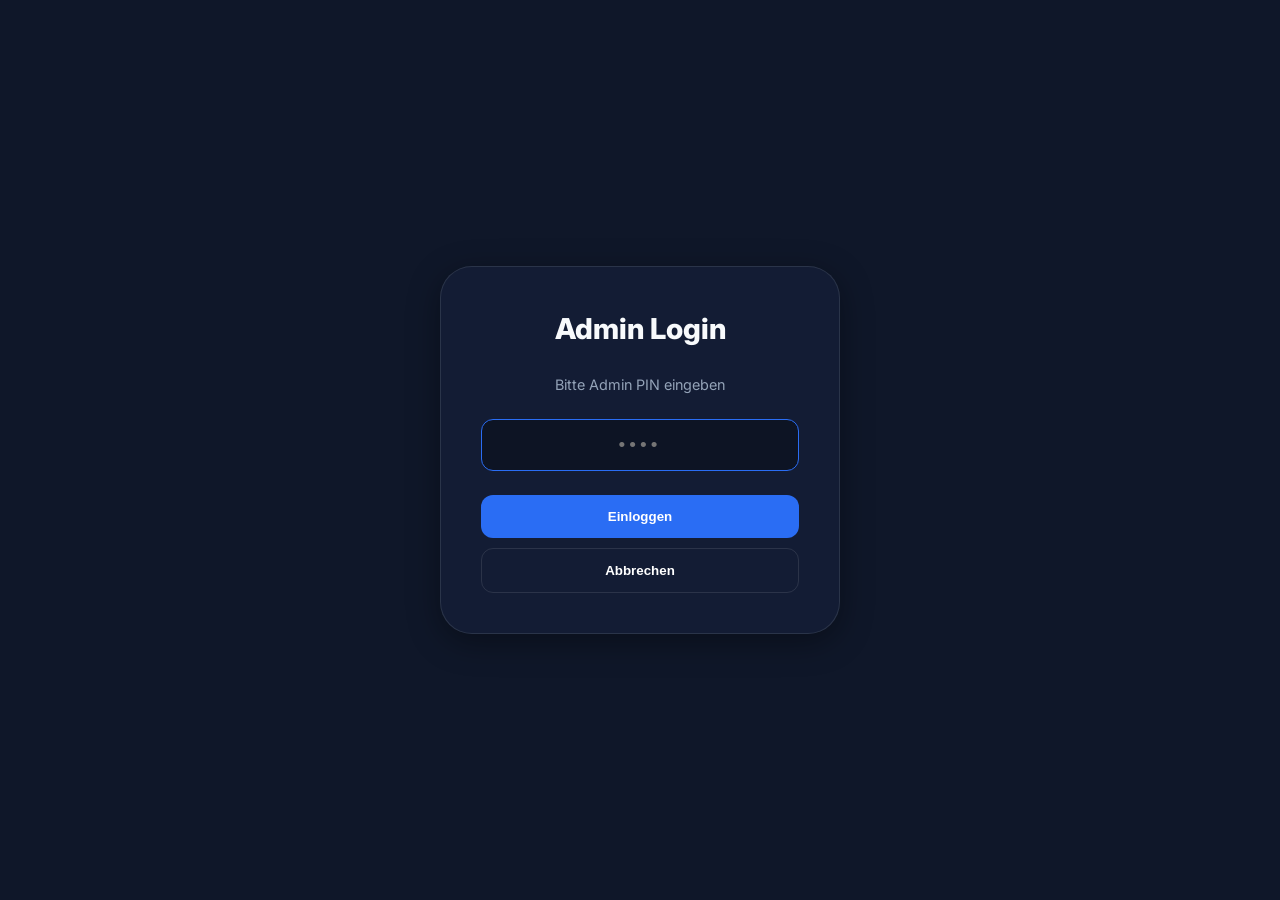
<file: admin/index.html>
<!DOCTYPE html>
<html lang="de">

<head>
    <meta charset="UTF-8">
    <meta name="viewport" content="width=device-width, initial-scale=1.0">
    <title>Admin Dashboard - Nachmittagsbetreuung</title>
    <link rel="preconnect" href="https://fonts.googleapis.com">
    <link rel="preconnect" href="https://fonts.gstatic.com" crossorigin>
    <link href="https://fonts.googleapis.com/css2?family=Inter:wght@400;500;600;700;800&display=swap" rel="stylesheet">
    <link rel="stylesheet" href="admin.css?v=2">
    <link rel="stylesheet" href="logbook.css?v=1">
    <link rel="stylesheet" href="appointments.css?v=1">
</head>

<body>
    <!-- Login Overlay -->
    <div id="login-overlay" style="display: none;">
        <div class="login-card">
            <h2>Admin Login</h2>
            <p style="color: var(--text-muted); margin-bottom: 1.5rem; font-size: 0.9rem;">Bitte Admin PIN eingeben</p>
            <input type="password" id="admin-pin-input" maxlength="4" placeholder="••••" autofocus
                onkeydown="if(event.key==='Enter') verifyAdminPin()">
            <button onclick="verifyAdminPin()">Einloggen</button>
            <button onclick="window.location.href='../index.html'"
                style="margin-top: 10px; background: transparent; border: 1px solid var(--glass-border);">Abbrechen</button>
        </div>
    </div>

    <div id="admin-app">
        <header>
            <div class="admin-title-area">
                <h1>Admin Dashboard</h1>
                <p class="subtitle">Effiziente Verwaltung der Stempelkarten</p>
            </div>
            <button class="back-btn" onclick="window.location.href='../index.html'">
                <svg width="20" height="20" viewBox="0 0 24 24" fill="none" stroke="currentColor" stroke-width="2.5"
                    stroke-linecap="round" stroke-linejoin="round">
                    <path d="M19 12H5M12 19l-7-7 7-7" />
                </svg>
                Zur Schüler-App
            </button>
        </header>

        <!-- Top Navigation Row -->
        <div class="top-nav-row">
            <!-- Birthdays (Moved from Sidebar) -->
            <div class="nav-card birthdays">
                <div class="nav-icon">🎂</div>
                <div class="nav-info">
                    <h3>Geburtstage</h3>
                    <div id="birthday-dashboard" class="subtitle" style="font-size: 0.7rem; line-height: 1.2;">
                        Lade...
                    </div>
                </div>
            </div>
            <!-- AI Content Lab -->
            <div class="nav-card lab" onclick="window.location.href='../kreativ.html'">
                <div class="nav-icon">✨</div>
                <div class="nav-info">
                    <h3>AI Content Lab</h3>
                    <p>Ideen generieren</p>
                </div>
            </div>

            <!-- Content Kalender -->
            <div class="nav-card planer" onclick="window.location.href='../planer.html'">
                <div class="nav-icon">📅</div>
                <div class="nav-info">
                    <h3>Content-Kalender</h3>
                    <p>Projekte planen</p>
                </div>
            </div>

            <!-- Logbuch Link -->
            <div class="nav-card logbook" id="nav-logbook-btn">
                <div class="nav-icon">📖</div>
                <div class="nav-info">
                    <h3>Pädagog. Logbuch</h3>
                    <p>Berichte & Dokumentation</p>
                </div>
            </div>

            <!-- Termine Link -->
            <div class="nav-card appointments" id="nav-appointments-btn"
                style="border-left: 4px solid var(--primary-light); margin-right: 0;">
                <div class="nav-icon">🕒</div>
                <div class="nav-info">
                    <h3>Termin-Planer</h3>
                    <p>Ereignisse eintragen</p>
                </div>
            </div>

            <!-- Schach-Turnier -->
            <div class="nav-card chess" onclick="window.location.href='../chess/index.html'"
                style="border-left: 4px solid var(--accent);">
                <div class="nav-icon">♟️</div>
                <div class="nav-info">
                    <h3>Schach-Turnier</h3>
                    <p>Turnierbaum verwalten</p>
                </div>
            </div>
        </div>

        <div class="dashboard-grid">
            <!-- Sidebar: Management Actions -->
            <aside class="management-sidebar">

                <!-- Compact Stats Card -->
                <div class="glass-card compact-stats-card">
                    <div class="compact-stat-item">
                        <span class="c-stat-label">Schüler</span>
                        <span id="stat-total-students" class="c-stat-value">--</span>
                    </div>
                    <div class="compact-stat-item highlight">
                        <span class="c-stat-label">Offen</span>
                        <span id="stat-pending-redemptions" class="c-stat-value">--</span>
                    </div>
                    <div class="compact-stat-item">
                        <span class="c-stat-label">Stempel</span>
                        <span id="stat-total-stamps" class="c-stat-value">--</span>
                    </div>
                    <div class="compact-stat-item">
                        <span class="c-stat-label">Rewards</span>
                        <span id="stat-total-rewards" class="c-stat-value">--</span>
                    </div>
                </div>

                <!-- Quick Add -->
                <div class="glass-card">
                    <h3>➕ Neuer Schüler</h3>
                    <div style="display:flex; flex-direction:column; gap:12px;">
                        <input type="text" id="new-student-name" placeholder="Vollständiger Name">
                        <input type="date" id="new-student-birthday" title="Geburtstag">

                        <div style="display:flex; flex-direction:column; gap:8px; margin-top: 5px;">
                            <p style="font-size: 0.75rem; color: var(--text-muted); font-weight: 700; margin: 0;">
                                BETREUUNGSTAGE:</p>
                            <div style="display:flex; gap:6px;">
                                <div class="attendance-chip new-student-chip" data-day="mon"
                                    onclick="this.classList.toggle('active')">M</div>
                                <div class="attendance-chip new-student-chip" data-day="tue"
                                    onclick="this.classList.toggle('active')">D</div>
                                <div class="attendance-chip new-student-chip" data-day="wed"
                                    onclick="this.classList.toggle('active')">M</div>
                                <div class="attendance-chip new-student-chip" data-day="thu"
                                    onclick="this.classList.toggle('active')">D</div>
                                <div class="attendance-chip new-student-chip" data-day="fri"
                                    onclick="this.classList.toggle('active')">F</div>
                            </div>
                        </div>

                        <div style="display:flex; flex-direction:column; gap:8px;">
                            <p style="font-size: 0.75rem; color: var(--text-muted); font-weight: 700; margin: 0;">
                                GEHT-ZEIT:</p>
                            <div class="pickup-toggle-container"
                                style="display:flex; background:rgba(255,255,255,0.05); border-radius:8px; padding:2px; border:1px solid rgba(255,255,255,0.1); width: fit-content;">
                                <button id="new-pickup-btn-1530" onclick="selectNewPickup(this, '15:30')"
                                    class="pickup-btn active"
                                    style="border:none; background:none; color:white; font-size:0.7rem; font-weight:800; padding:4px 10px; border-radius:6px; cursor:pointer;">15:30</button>
                                <button id="new-pickup-btn-1630" onclick="selectNewPickup(this, '16:30')"
                                    class="pickup-btn"
                                    style="border:none; background:none; color:rgba(255,255,255,0.3); font-size:0.7rem; font-weight:800; padding:4px 10px; border-radius:6px; cursor:pointer;">16:30</button>
                            </div>
                            <input type="hidden" id="new-student-pickup" value="15:30">
                        </div>

                        <button id="add-btn" class="add-stamp-btn" style="margin-top: 5px;">Hinzufügen</button>
                    </div>
                    <p id="status-msg" style="font-size: 0.8rem; margin-top: 10px; display:none;"></p>
                </div>



                <!-- Redemption Requests -->
                <div class="glass-card" style="border-color: var(--accent);">
                    <h3>🎁 Einlösungs-Anfragen</h3>
                    <div id="redemption-dashboard" class="subtitle">
                        Lade Anfragen...
                    </div>
                </div>


                <!-- Schüler der Woche -->
                <div class="glass-card" style="border-color: #f59e0b; margin-top: 15px;">
                    <h3 style="color: #f59e0b;">⭐ Schüler der Woche</h3>
                    <div style="display: flex; flex-direction: column; gap: 10px; margin-top: 10px;">
                        <select id="sotw-student-select"
                            style="width: 100%; padding: 10px; border-radius: 10px; border: 1px solid var(--glass-border); background: rgba(0,0,0,0.3); color: white; font-size: 0.9rem;">
                            <option value="">-- Schüler auswählen --</option>
                        </select>
                        <input type="text" id="sotw-reason" placeholder="Grund (z.B. 'Immer hilfsbereit!')"
                            style="width: 100%;">
                        <div style="display: flex; gap: 8px;">
                            <button onclick="saveStudentOfWeek()" class="add-stamp-btn"
                                style="flex: 2; padding: 8px; font-size: 0.85rem;">⭐ Speichern</button>
                            <button onclick="clearStudentOfWeek()"
                                style="flex: 1; padding: 8px; background: transparent; border: 1px solid var(--glass-border); border-radius: 10px; color: var(--text-muted); cursor: pointer; font-size: 0.8rem;">Löschen</button>
                        </div>
                        <div id="sotw-current"
                            style="font-size: 0.8rem; color: var(--text-muted); padding: 8px; background: rgba(255,255,255,0.03); border-radius: 8px; display: none;">
                        </div>
                    </div>
                </div>


                <!-- Group Reward -->
                <div class="glass-card" style="border-color: var(--accent);">
                    <h3 id="group-reward-title-display">🎬 Filmtag</h3>
                    <div id="group-reward-status" style="font-size: 1.2rem; font-weight: 800; margin: 10px 0;">
                        0 / 8 Stempel
                    </div>
                    <div class="reward-progress-bg" style="height: 10px; margin-bottom: 15px;">
                        <div id="group-reward-bar" class="reward-progress-bar" style="width: 0%"></div>
                    </div>
                    <button id="group-reward-reset-btn" onclick="resetGroupReward()" class="redeem-btn hidden"
                        style="width:100%; background:rgba(255,255,255,0.1); border:1px solid rgba(255,255,255,0.2);">Fortschritt
                        Zurücksetzen</button>
                    <p style="font-size: 0.7rem; color: var(--text-muted); margin-top: 8px;">
                        Gesammelte Spenden für das nächste Gruppen-Event.
                    </p>
                </div>

                <div class="glass-card" style="border-color: #60a5fa;">
                    <div
                        style="display: flex; justify-content: space-between; align-items: center; margin-bottom: 12px;">
                        <h3 style="color: #60a5fa; margin-bottom: 0;">🐣 Klassentier</h3>
                        <button id="tama-visibility-btn" onclick="toggleTamaVisibility()" class="icon-btn-small"
                            style="font-size: 0.65rem; padding: 4px 10px; border-color: #60a5fa44; color: #60a5fa; font-weight: 800;">TAMA
                            AN</button>
                    </div>
                    <div id="tama-admin-info" style="margin: 12px 0; display: flex; flex-direction: column; gap: 8px;">
                        <div style="font-size: 0.8rem; color: var(--text-muted);">Status: <span id="tama-admin-status"
                                style="color: white; font-weight: 700;">Ei 🥚</span></div>
                        <div
                            style="display: flex; align-items: center; gap: 10px; padding: 8px; background: rgba(255,255,255,0.03); border-radius: 8px;">
                            <input type="checkbox" id="setting-tama-ignore-freeze"
                                style="width: 16px; height: 16px; cursor: pointer;">
                            <label for="setting-tama-ignore-freeze"
                                style="font-size: 0.75rem; color: #60a5fa; font-weight: 700; cursor: pointer;">Wochenend-Regeln
                                (Test-Modus)</label>
                        </div>
                    </div>

                    <div id="tama-hatch-controls" style="display:flex; flex-direction:column; gap:8px;">
                        <input type="text" id="tama-new-name" placeholder="Name für das Tierchen" style="width:100%;">
                        <button onclick="hatchTamagotchi()" class="add-stamp-btn"
                            style="background: #60a5fa; padding: 10px;">Schlüpfen lassen! ✨</button>
                    </div>

                    <div id="tama-active-controls" class="hidden"
                        style="display:flex; flex-direction:column; gap:10px;">
                        <div
                            style="background: rgba(255,255,255,0.05); padding: 10px; border-radius: 10px; font-size: 0.8rem;">
                            <div style="display:flex; justify-content:space-between; margin-bottom:4px;">
                                <span>Hunger:</span> <span id="tama-admin-hunger">?%</span>
                            </div>
                            <div style="display:flex; justify-content:space-between; margin-bottom:4px;">
                                <span>Durst:</span> <span id="tama-admin-thirst">?%</span>
                            </div>
                            <div style="display:flex; justify-content:space-between; margin-bottom:4px;">
                                <span>Sauberkeit:</span> <span id="tama-admin-hygiene">?%</span>
                            </div>
                            <div style="display:flex; justify-content:space-between; margin-bottom:4px;">
                                <span>Liebe:</span> <span id="tama-admin-love">?%</span>
                            </div>
                            <div style="display:flex; justify-content:space-between;"><span>Spaß:</span> <span
                                    id="tama-admin-fun">?%</span></div>
                        </div>

                        <!-- TEST CONSOLE -->
                        <div id="tama-test-panel"
                            style="margin-top: 5px; padding-top: 10px; border-top: 1px solid rgba(255,255,255,0.1);">
                            <p
                                style="font-size: 0.65rem; color: #60a5fa; font-weight: 800; margin-bottom: 8px; letter-spacing: 1px;">
                                🧪 TEST-KONSOLE</p>
                            <div style="display: grid; grid-template-columns: 1fr 1fr; gap: 6px;">
                                <button onclick="testTamaStats(20, 20, 20, 20)" class="icon-btn-small"
                                    style="font-size: 0.6rem; padding: 5px;">Hunger/Langeweile 😩</button>
                                <button onclick="testTamaStats(100, 100, 100, 100)" class="icon-btn-small"
                                    style="font-size: 0.6rem; padding: 5px;">Full Stats 🧼</button>
                                <button onclick="simulateTamaAction('play')" class="icon-btn-small"
                                    style="font-size: 0.6rem; padding: 5px;">Spielen ⚽</button>
                                <button onclick="simulateTamaAction('feed')" class="icon-btn-small"
                                    style="font-size: 0.6rem; padding: 5px;">Füttern 🍎</button>
                                <button onclick="simulateTamaAction('water')" class="icon-btn-small"
                                    style="font-size: 0.6rem; padding: 5px;">Tränken 💧</button>
                                <button onclick="simulateTamaAction('love')" class="icon-btn-small"
                                    style="font-size: 0.6rem; padding: 5px;">Liebe ❤️</button>
                                <button onclick="simulateTamaAction('poop')" class="icon-btn-small"
                                    style="font-size: 0.6rem; padding: 5px; color: #f59e0b; border-color: #f59e0b33;">Häufchen
                                    (+1) 💩</button>
                                <button onclick="toggleTamaSleep(true)" class="icon-btn-small"
                                    style="font-size: 0.6rem; padding: 5px;">Schlafen 💤</button>
                                <button onclick="toggleTamaSleep(false)" class="icon-btn-small"
                                    style="font-size: 0.6rem; padding: 5px;">Aufwachen ☀️</button>
                            </div>
                        </div>

                        <button onclick="resetTamagotchi()"
                            style="width:100%; padding: 8px; background: transparent; border: 1px solid rgba(239, 68, 68, 0.3); color: #ef4444; border-radius: 10px; cursor: pointer; font-size: 0.75rem; margin-top: 5px;">Tierchen
                            zurücksetzen (Ei)</button>
                    </div>
                </div>

                <!-- System Settings -->
                <div class="glass-card" style="border-color: var(--primary-light);">
                    <h3>⚙️ System-Einstellungen</h3>
                    <div style="display:flex; flex-direction:column; gap:12px;">
                        <div style="display:flex; align-items:center; gap:10px; margin-bottom:0.5rem;">
                            <input type="checkbox" id="setting-community-visible" style="width:18px; height:18px;">
                            <label for="setting-community-visible" style="font-size:0.85rem; font-weight:600;">Globales
                                Gruppen-Ziel anzeigen</label>
                        </div>
                        <div style="display:flex; gap:10px;">
                            <div class="edit-field" style="flex:2">
                                <label style="font-size:0.75rem; color:var(--text-muted); font-weight:700;">Titel (z.B.
                                    Pizza-Party 🍕)</label>
                                <input type="text" id="setting-community-title" placeholder="Pizza-Party"
                                    style="width:100%;">
                            </div>
                            <div class="edit-field" style="flex:1">
                                <label style="font-size:0.75rem; color:var(--text-muted); font-weight:700;">Ziel</label>
                                <input type="number" id="setting-community-target" placeholder="500"
                                    style="width:100%; text-align:center;">
                            </div>
                        </div>
                        <div class="edit-field">
                            <label style="font-size:0.75rem; color:var(--text-muted); font-weight:700;">Aktivitäten
                                (Format: 🏀 Sport-AG)</label>
                            <textarea id="setting-activities" placeholder="🏀 Sport-AG&#10;📝 Hausaufgaben"
                                style="width:100%; height:80px; font-size:0.85rem; padding:8px; border-radius:10px; border:1px solid var(--glass-border); background:rgba(255,255,255,0.05); color:white; resize:vertical;"></textarea>
                        </div>
                        <div class="edit-field">
                            <label style="font-size:0.75rem; color:var(--accent); font-weight:700;">Wichtiges für heute
                                (Infotafel)</label>
                            <textarea id="setting-daily-notes" placeholder="z.B. Schüler Xy geht um 13:00"
                                style="width:100%; height:60px; font-size:0.85rem; padding:8px; border-radius:10px; border:1px solid var(--glass-border); background:rgba(255,255,255,0.05); color:white; resize:vertical;"></textarea>
                        </div>
                        <div class="edit-field">
                            <label style="font-size:0.75rem; color:var(--primary-light); font-weight:700;">Aktuelle
                                Projekte (Infotafel)</label>
                            <textarea id="setting-current-projects" placeholder="z.B. Osterbasteln 🐣"
                                style="width:100%; height:60px; font-size:0.85rem; padding:8px; border-radius:10px; border:1px solid var(--glass-border); background:rgba(255,255,255,0.05); color:white; resize:vertical;"></textarea>
                        </div>
                        <div class="edit-field">
                            <label style="font-size:0.75rem; color:var(--success); font-weight:700;">Heutiger Plan
                                (Infotafel)</label>
                            <textarea id="setting-today-plan" placeholder="z.B. 14:00 - Sport&#10;15:00 - Snack"
                                style="width:100%; height:80px; font-size:0.85rem; padding:8px; border-radius:10px; border:1px solid var(--glass-border); background:rgba(255,255,255,0.05); color:white; resize:vertical;"></textarea>
                        </div>
                        <div class="edit-field">
                            <label style="font-size:0.75rem; color:var(--accent); font-weight:700;">Kommende Projekte
                                (Infotafel)</label>
                            <textarea id="setting-upcoming-projects" placeholder="z.B. Sommerfest planen 🎈"
                                style="width:100%; height:60px; font-size:0.85rem; padding:8px; border-radius:10px; border:1px solid var(--glass-border); background:rgba(255,255,255,0.05); color:white; resize:vertical;"></textarea>
                        </div>
                        <div style="display:flex; gap:10px; align-items:center;">
                            <div class="edit-field" style="flex:2">
                                <label
                                    style="font-size:0.75rem; color:var(--text-muted); font-weight:700;">Gruppen-Belohnung
                                    Titel (Spenden)</label>
                                <input type="text" id="setting-group-title" placeholder="Filmtag" style="width:100%;">
                            </div>
                            <div class="edit-field" style="flex:1">
                                <label style="font-size:0.75rem; color:var(--text-muted); font-weight:700;">Ziel</label>
                                <input type="number" id="setting-group-target" placeholder="8"
                                    style="width:100%; text-align:center;">
                            </div>
                        </div>
                        <div
                            style="display:flex; gap:10px; align-items:center; background:rgba(255,215,0,0.05); border:1px solid rgba(255,215,0,0.2); border-radius:12px; padding:12px;">
                            <div style="font-size:1.5rem;">⭐</div>
                            <div style="flex:1">
                                <label
                                    style="font-size:0.75rem; color:gold; font-weight:700; display:block; margin-bottom:6px;">VIP-DAUER
                                    (TAGE)</label>
                                <input type="number" id="setting-vip-duration" placeholder="3" min="1" max="30"
                                    style="width:80px; text-align:center;">
                                <span style="font-size:0.75rem; color:var(--text-muted); margin-left:8px;">Tage bis VIP
                                    automatisch abläuft</span>
                            </div>
                        </div>
                        <!-- Audio Test -->
                        <div class="edit-field" style="border-top: 1px solid rgba(255,255,255,0.1); padding-top: 15px; margin-top: 5px;">
                            <label style="font-size: 0.75rem; color: #60a5fa; font-weight: 700;">🔈 AUDIO TEST (INFOTAFEL)</label>
                            <div style="display: flex; gap: 10px; margin-top: 5px;">
                                <button onclick="testSound('zeit1')" class="icon-btn-small" style="flex: 1; padding: 8px; font-size: 0.7rem; border-color: #60a5fa44;">Test 15:30 (Audio)</button>
                                <button onclick="testSound('zeit2')" class="icon-btn-small" style="flex: 1; padding: 8px; font-size: 0.7rem; border-color: #60a5fa44;">Test 16:30 (Audio)</button>
                            </div>
                            <p style="font-size: 0.65rem; color: var(--text-muted); margin-top: 5px;">Triggert den Sound live auf der Infotafel (Sound muss dort aktiviert sein).</p>
                        </div>
                        <button onclick="saveSettings()" class="add-stamp-btn"
                            style="padding:10px; font-size:0.9rem;">Einstellungen speichern</button>
                    </div>
                </div>
                <!-- Badges verwalten (Moved from Sidebar top) -->
                <div class="glass-card" style="border-color: #ec4899; margin-top: 15px;">
                    <h3 style="color: #ec4899;">🏅 Abzeichen verwalten</h3>
                    <div id="badge-list"
                        style="display: flex; flex-wrap: wrap; gap: 8px; margin: 10px 0; min-height: 30px;">
                        <span style="color: var(--text-muted); font-size: 0.8rem;">Lade Abzeichen...</span>
                    </div>
                    <div
                        style="display: flex; flex-direction: column; gap: 8px; margin-top: 10px; padding-top: 10px; border-top: 1px solid var(--glass-border);">
                        <p style="font-size: 0.75rem; color: var(--text-muted); font-weight: 700;">Neues Abzeichen
                            erstellen:</p>
                        <div style="display: flex; gap: 8px;">
                            <input type="text" id="new-badge-emoji" placeholder="🏅"
                                style="width: 55px; text-align: center; font-size: 1.2rem;">
                            <input type="text" id="new-badge-name" placeholder="Name des Abzeichens" style="flex: 1;">
                        </div>
                        <input type="text" id="new-badge-desc" placeholder="Beschreibung (optional)">
                        <div style="display: flex; gap: 8px; align-items: center;">
                            <label style="font-size: 0.75rem; color: var(--text-muted);">Farbe:</label>
                            <input type="color" id="new-badge-color" value="#f59e0b"
                                style="width: 40px; height: 30px; border-radius: 6px; border: none; cursor: pointer; background: none;">
                        </div>
                        <button onclick="createBadge()" class="add-stamp-btn"
                            style="background: #ec4899; padding: 8px; font-size: 0.85rem;">Abzeichen erstellen</button>
                    </div>
                    <p id="badge-status-msg" style="font-size: 0.8rem; margin-top: 8px; display: none;"></p>
                </div>

                <!-- Reward Management -->
                <div class="glass-card" style="border-color: var(--accent);">
                    <h3>⚙️ Belohnungen</h3>
                    <div id="admin-reward-list"
                        style="display: flex; flex-direction: column; gap: 8px; margin-bottom: 1.5rem;">
                        Lade...
                    </div>
                    <h4 class="subtitle" style="margin-bottom: 8px;">Neu hinzufügen:</h4>
                    <div style="display:flex; flex-direction:column; gap:8px;">
                        <div style="display:flex; gap:8px;">
                            <input type="number" id="new-reward-threshold" placeholder="Punkte" style="width: 80px;">
                            <input type="text" id="new-reward-icon" placeholder="Icon" style="width: 60px;">
                        </div>
                        <input type="text" id="new-reward-title" placeholder="Titel">
                        <input type="text" id="new-reward-desc" placeholder="Beschreibung">
                        <button id="add-reward-btn" class="add-stamp-btn"
                            style="background: var(--accent);">Hinzufügen</button>
                    </div>
                    <p id="reward-status-msg" style="font-size: 0.8rem; margin-top: 10px; display:none;"></p>
                </div>

            </aside>

            <!-- Main Content: Student Grid -->
            <section class="main-content">
                <div style="display: flex; justify-content: space-between; align-items: center; margin-bottom: 1rem;">
                    <h2 style="font-size: 1.5rem;">Schüler-Übersicht</h2>
                    <input type="text" id="search-students" placeholder="🔍 Namen suchen..."
                        style="width: 250px; background: rgba(0,0,0,0.2);">
                </div>
                <div id="admin-student-list" class="student-grid">
                    <div class="glass-card" style="text-align:center">Lade Schüler-Daten...</div>
                </div>

                <!-- Logbook View (Hidden by default) -->
                <div id="logbook-view" class="hidden">
                    <div class="glass-card" style="text-align:center">Initialisiere Logbuch...</div>
                </div>

                <!-- Appointments View (Hidden by default) -->
                <div id="appointments-view" class="hidden">
                    <div class="glass-card" style="text-align:center">Initialisiere Termin-Planer...</div>
                </div>
            </section>
        </div>
    </div>

    <!-- Global container for modals (accessible from all views) -->
    <div id="global-modals-container"></div>

    <script src="admin.js?v=3"></script>
    <script src="logbook.js?v=1"></script>
    <script src="appointments.js?v=1"></script>
    <script>
        function selectNewPickup(btn, time) {
            const container = btn.parentElement;
            container.querySelectorAll('.pickup-btn').forEach(b => {
                const isActive = b === btn;
                b.classList.toggle('active', isActive);
                b.style.color = isActive ? 'white' : 'rgba(255,255,255,0.3)';
            });
            document.getElementById('new-student-pickup').value = time;
        }
    </script>
</body>

</html>
</file>
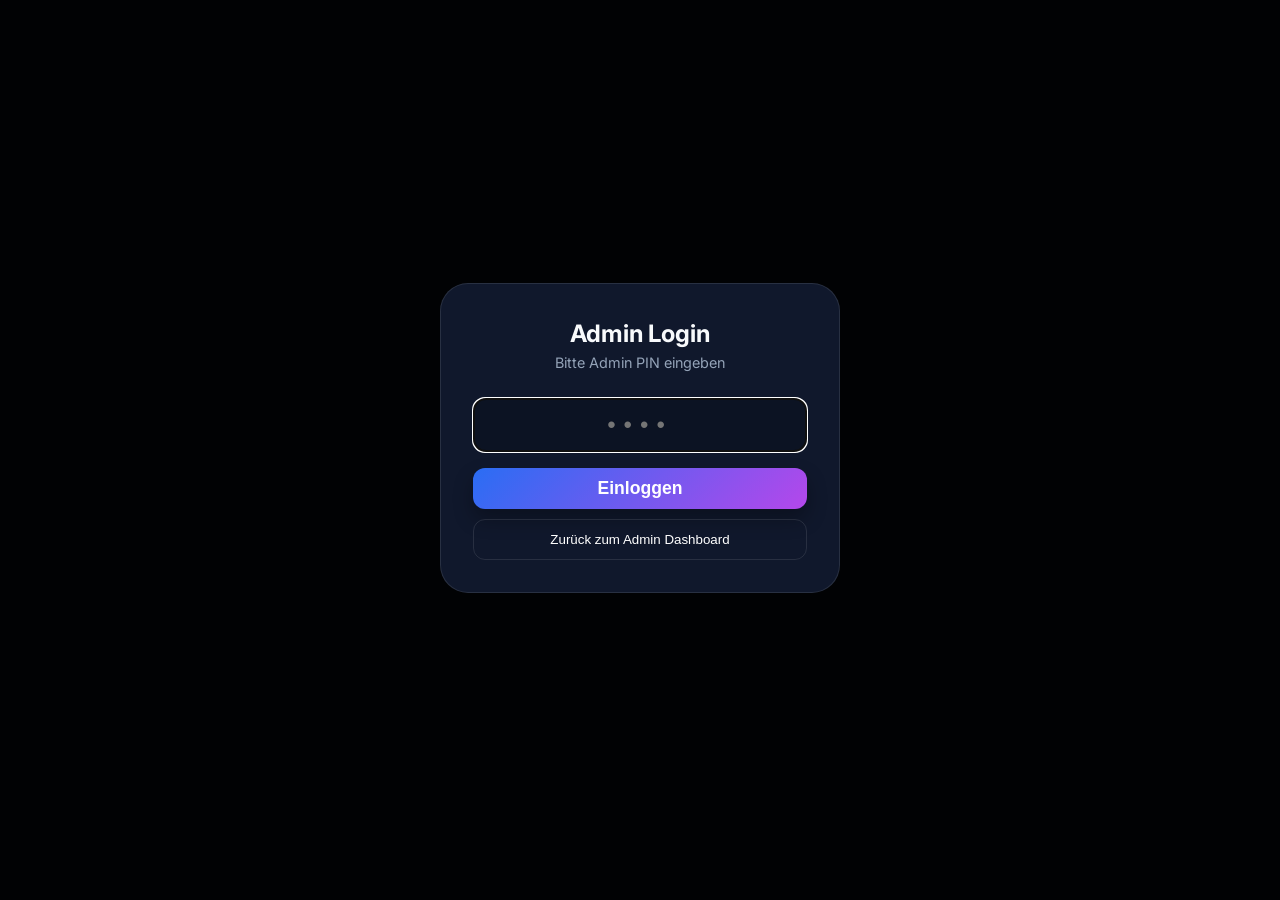
<file: kreativ.html>
<!DOCTYPE html>
<html lang="de">
<head>
    <meta charset="UTF-8">
    <meta name="viewport" content="width=device-width, initial-scale=1.0">
    <title>Kreative Projekte (AI Lab) - Nachmittagsbetreuung</title>
    <link rel="preconnect" href="https://fonts.googleapis.com">
    <link rel="preconnect" href="https://fonts.gstatic.com" crossorigin>
    <link href="https://fonts.googleapis.com/css2?family=Inter:wght@400;500;600;700;800&display=swap" rel="stylesheet">
    <!-- Using both base and admin styles to maintain consistent look -->
    <link rel="stylesheet" href="style.css">
    <link rel="stylesheet" href="admin/admin.css">
    <style>
        .ai-form-card {
            background: rgba(255, 255, 255, 0.05);
            border: 1px solid var(--glass-border);
            border-radius: 20px;
            padding: 2rem;
            backdrop-filter: blur(10px);
            -webkit-backdrop-filter: blur(10px);
            margin-bottom: 2rem;
        }

        .ai-result-card {
            background: rgba(0, 0, 0, 0.2);
            border: 1px solid var(--glass-border);
            border-radius: 15px;
            padding: 1.5rem;
            margin-bottom: 1.5rem;
            position: relative;
        }

        .ai-result-title {
            font-size: 1.2rem;
            font-weight: 700;
            color: var(--accent);
            margin-bottom: 0.5rem;
        }

        .ai-result-desc {
            font-size: 0.95rem;
            line-height: 1.5;
            color: #ddd;
            margin-bottom: 1rem;
        }

        .ai-material-list, .ai-instruction-list {
            margin-bottom: 1rem;
            font-size: 0.9rem;
            color: var(--text-muted);
        }

        .ai-action-buttons {
            display: flex;
            gap: 10px;
            margin-top: 15px;
        }

        .btn-outline {
            background: transparent;
            border: 1px solid var(--primary-light);
            color: var(--primary-light);
            padding: 8px 16px;
            border-radius: 12px;
            font-weight: 600;
            cursor: pointer;
            transition: all 0.2s;
            font-size: 0.85rem;
        }

        .btn-outline:hover {
            background: rgba(147, 197, 253, 0.1);
        }

        .btn-outline-accent {
            border-color: var(--accent);
            color: var(--accent);
        }

        .btn-outline-accent:hover {
            background: rgba(255, 107, 107, 0.1);
        }

        .loading-spinner {
            display: inline-block;
            width: 24px;
            height: 24px;
            border: 3px solid rgba(255,255,255,0.3);
            border-radius: 50%;
            border-top-color: white;
            animation: spin 1s ease-in-out infinite;
        }

        @keyframes spin {
            to { transform: rotate(360deg); }
        }
    </style>
</head>
<body>

    <!-- Login Overlay for Admin PIN -->
    <div id="login-overlay" style="display: none; position: fixed; top: 0; left: 0; right: 0; bottom: 0; background: rgba(0,0,0,0.9); align-items: center; justify-content: center; z-index: 2000;">
        <div class="glass-card" style="max-width: 400px; padding: 2rem; text-align: center;">
            <h2>Admin Login</h2>
            <p style="color: var(--text-muted); margin-bottom: 1.5rem; font-size: 0.9rem;">Bitte Admin PIN eingeben</p>
            <input type="password" id="admin-pin-input" maxlength="4" placeholder="••••" autofocus onkeydown="if(event.key==='Enter') verifyAdminPin()" 
                style="width: 100%; padding: 12px; border-radius: 12px; border: 1px solid var(--glass-border); background: rgba(0,0,0,0.2); color: white; margin-bottom: 1rem; text-align: center; font-size: 1.5rem; letter-spacing: 0.5rem;">
            <button class="add-stamp-btn" onclick="verifyAdminPin()" style="width: 100%;">Einloggen</button>
            <button onclick="window.location.href='admin/index.html'" style="margin-top: 10px; width: 100%; background: transparent; border: 1px solid var(--glass-border); padding: 12px; border-radius: 12px; color: white; cursor: pointer;">Zurück zum Admin Dashboard</button>
        </div>
    </div>
    
    <div id="app-container" style="display: none; max-width: 1000px; margin: 0 auto; padding: 20px;">
        <header style="margin-bottom: 2rem; display: flex; justify-content: space-between; align-items: flex-end; flex-wrap: wrap; gap: 20px;">
            <div class="admin-title-area">
                <div class="brand-tag">AI CONTENT LAB</div>
                <h1 style="font-size: 2rem; margin-bottom: 0.5rem;">Kreative Projekte</h1>
                <p class="subtitle" style="margin: 0;">Magische Content-Generierung für die Nachmittagsbetreuung</p>
            </div>
            <div style="display: flex; gap: 10px;">
                <button class="btn-outline" onclick="window.location.href='planer.html'" style="margin: 0; color: #38bdf8; border-color: #38bdf8;">
                    📅 Zum Content-Kalender
                </button>
                <button class="back-btn" onclick="window.location.href='admin/index.html'" style="margin: 0;">
                    <svg width="20" height="20" viewBox="0 0 24 24" fill="none" stroke="currentColor" stroke-width="2.5" stroke-linecap="round" stroke-linejoin="round"><path d="M19 12H5M12 19l-7-7 7-7"/></svg>
                    Admin Dashboard
                </button>
            </div>
        </header>

        <div style="display: grid; grid-template-columns: 1fr 2fr; gap: 2rem;">
            
            <!-- Left Column: Generator Form -->
            <aside>
                <div class="ai-form-card">
                    <h3 style="margin-bottom: 1.5rem; display: flex; align-items: center; gap: 10px;">
                        <span>✨</span> Neues Projekt Planen
                    </h3>

                    <div class="edit-field" style="margin-bottom: 1.2rem;">
                        <label style="font-size:0.8rem; color:var(--text-muted); font-weight:700;">Thema / Idee</label>
                        <input type="text" id="prompt-thema" placeholder="z.B. Osterbasteln, Indoor Olympiade..." style="width:100%; padding: 10px; border-radius: 10px; border: 1px solid var(--glass-border); background: rgba(0,0,0,0.2); color: white;">
                    </div>

                    <div class="edit-field" style="margin-bottom: 1.2rem;">
                        <label style="font-size:0.8rem; color:var(--text-muted); font-weight:700;">Altersgruppe</label>
                        <select id="prompt-alter" style="width:100%; padding: 10px; border-radius: 10px; border: 1px solid var(--glass-border); background: #1a1b26; color: white;">
                            <option value="Alle (10-14 Jahre)">Alle (10-14 Jahre)</option>
                            <option value="Jüngere (10-12 Jahre)">Jüngere (10-12 Jahre)</option>
                            <option value="Ältere (12-14 Jahre)">Ältere (12-14 Jahre)</option>
                        </select>
                    </div>

                    <div class="edit-field" style="margin-bottom: 1.2rem;">
                        <label style="font-size:0.8rem; color:var(--text-muted); font-weight:700;">Dauer (in Minuten)</label>
                        <input type="number" id="prompt-dauer" value="45" min="15" max="180" step="15" style="width:100%; padding: 10px; border-radius: 10px; border: 1px solid var(--glass-border); background: rgba(0,0,0,0.2); color: white;">
                    </div>

                    <div class="edit-field" style="margin-bottom: 1.5rem;">
                        <label style="font-size:0.8rem; color:var(--text-muted); font-weight:700;">Besondere Vorgaben (Optional)</label>
                        <textarea id="prompt-extra" placeholder="z.B. Nur Papier und Schere verfügbar, keine lauten Spiele..." style="width:100%; height:80px; font-size:0.85rem; padding:10px; border-radius:10px; border:1px solid var(--glass-border); background:rgba(0,0,0,0.2); color:white; resize:vertical;"></textarea>
                    </div>

                    <button id="generate-btn" class="add-stamp-btn" onclick="generateIdeas()" style="width:100%; padding: 15px; font-size: 1.1rem; display: flex; align-items: center; justify-content: center; gap: 10px;">
                        <span>🚀</span> Ideen Generieren
                    </button>
                    
                    <div id="loading-indicator" style="display: none; text-align: center; margin-top: 15px;">
                        <div class="loading-spinner"></div>
                        <p style="font-size: 0.85rem; color: var(--text-muted); margin-top: 10px;">KI überlegt...</p>
                    </div>
                </div>
            </aside>

            <!-- Right Column: Results -->
            <section>
                <div id="results-container">
                    <div class="glass-card" style="text-align: center; padding: 4rem 2rem; color: var(--text-muted);">
                        <div style="font-size: 3rem; margin-bottom: 1rem;">💡</div>
                        <h3>Noch keine Ideen generiert</h3>
                        <p style="font-size: 0.9rem; margin-top: 10px;">Fülle das Formular links aus, um kreative Projektvorschläge für die Nachmittagsbetreuung zu erhalten.</p>
                    </div>
                </div>
            </section>
        </div>
    </div>

    <!-- Notification Toast -->
    <div id="toast" style="position: fixed; bottom: -100px; left: 50%; transform: translateX(-50%); background: var(--success); color: white; padding: 12px 24px; border-radius: 50px; font-weight: 600; font-size: 0.9rem; transition: all 0.3s cubic-bezier(0.68, -0.55, 0.265, 1.55); z-index: 3000; box-shadow: 0 4px 12px rgba(0,0,0,0.3);">
        Aktion erfolgreich!
    </div>

    <script src="kreativ.js?v=1"></script>
</body>
</html>
</file>
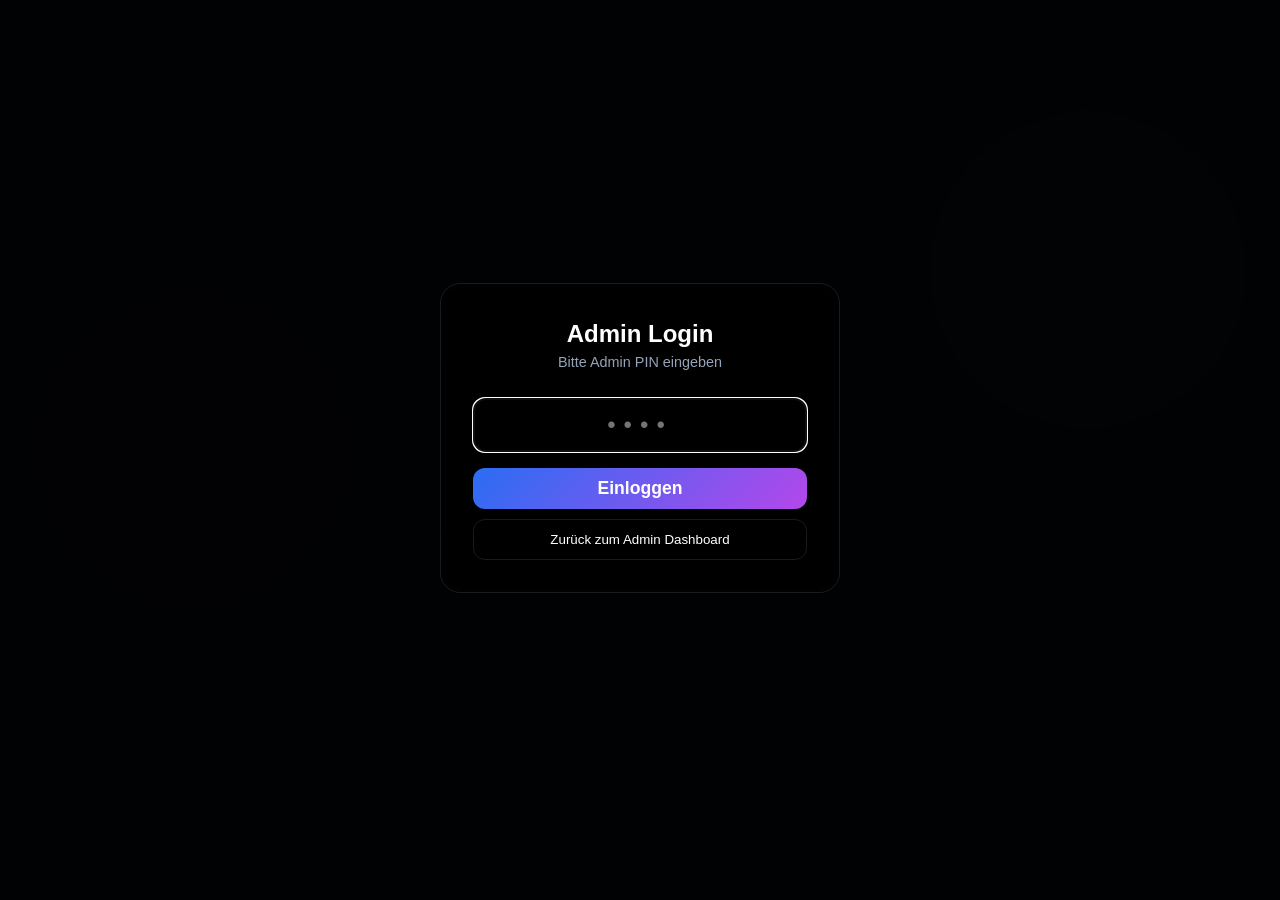
<file: planer.html>
<!DOCTYPE html>
<html lang="de">
<head>
    <meta charset="UTF-8">
    <meta name="viewport" content="width=device-width, initial-scale=1.0">
    <title>Content-Kalender - Stempelkarte</title>
    <link rel="stylesheet" href="style.css">
    <link rel="stylesheet" href="admin/admin.css">
    <style>
        body {
            font-family: 'Inter', sans-serif;
            margin: 0;
            background-color: var(--bg-dark);
            color: var(--text-main);
            display: flex;
            justify-content: center;
            align-items: flex-start;
            min-height: 100vh;
            padding: 20px;
            background-image: 
                radial-gradient(circle at 15% 50%, rgba(139, 92, 246, 0.08), transparent 25%),
                radial-gradient(circle at 85% 30%, rgba(56, 189, 248, 0.08), transparent 25%);
        }

        /* Re-use components from kreativ.html & admin.html */
        .glass-card {
            background: var(--glass-bg);
            backdrop-filter: blur(12px);
            -webkit-backdrop-filter: blur(12px);
            border: 1px solid var(--glass-border);
            border-radius: 20px;
            box-shadow: 0 8px 32px 0 rgba(0, 0, 0, 0.3);
            color: white;
        }

        .ai-result-card {
            background: rgba(255, 255, 255, 0.03);
            border: 1px solid rgba(255, 255, 255, 0.1);
            border-radius: 16px;
            padding: 1.5rem;
            display: flex;
            flex-direction: column;
            gap: 15px;
            position: relative;
        }

        .ai-result-title {
            color: white;
            font-size: 1.25rem;
            margin: 0;
            display: flex;
            align-items: flex-start;
            justify-content: space-between;
            gap: 10px;
        }
        
        .ai-result-date {
            font-size: 0.8rem;
            color: var(--text-muted);
            font-weight: normal;
        }

        .ai-result-desc {
            color: var(--text-muted);
            font-size: 0.95rem;
            line-height: 1.5;
            margin: 0;
        }

        .ai-material-list {
            background: rgba(139, 92, 246, 0.1);
            border-left: 3px solid var(--accent);
            padding: 10px 15px;
            border-radius: 0 8px 8px 0;
            font-size: 0.9rem;
            color: #e2e8f0;
        }

        .ai-action-buttons {
            display: flex;
            gap: 10px;
            margin-top: auto;
        }

        .projects-grid {
            display: grid;
            grid-template-columns: repeat(auto-fill, minmax(320px, 1fr));
            gap: 20px;
            margin-bottom: 40px;
        }

        .section-header {
            display: flex;
            align-items: center;
            gap: 12px;
            margin: 40px 0 20px;
            padding-bottom: 10px;
            border-bottom: 1px solid rgba(255,255,255,0.1);
        }

        .section-header h2 {
            font-size: 1.5rem;
            margin: 0;
            text-transform: uppercase;
            letter-spacing: 0.05em;
        }

        .status-badge {
            font-size: 0.7rem;
            padding: 4px 10px;
            border-radius: 20px;
            text-transform: uppercase;
            font-weight: 800;
        }

        /* Status Colors */
        .card-current { border-top: 4px solid #10b981 !important; background: rgba(16, 185, 129, 0.05) !important; }
        .card-upcoming { border-top: 4px solid #f59e0b !important; background: rgba(245, 158, 11, 0.05) !important; }
        .card-library { border-top: 4px solid var(--accent) !important; }
        .card-archived { border-top: 4px solid #64748b !important; opacity: 0.7; }

        .delete-btn {
            background: transparent;
            border: none;
            color: #ef4444;
            cursor: pointer;
            padding: 5px;
            border-radius: 6px;
            transition: 0.2s ease;
        }
        
        .delete-btn:hover {
            background: rgba(239, 68, 68, 0.1);
        }

        .empty-state {
            text-align: center;
            padding: 2rem;
            background: rgba(255,255,255,0.02);
            border-radius: 20px;
            border: 1px dashed rgba(255,255,255,0.1);
            color: var(--text-muted);
            grid-column: 1 / -1;
        }
    </style>
</head>
<body>

    <!-- Login Overlay for Admin PIN -->
    <div id="login-overlay" style="display: none; position: fixed; top: 0; left: 0; right: 0; bottom: 0; background: rgba(0,0,0,0.9); align-items: center; justify-content: center; z-index: 2000;">
        <div class="glass-card" style="max-width: 400px; padding: 2rem; text-align: center;">
            <h2>Admin Login</h2>
            <p style="color: var(--text-muted); margin-bottom: 1.5rem; font-size: 0.9rem;">Bitte Admin PIN eingeben</p>
            <input type="password" id="admin-pin-input" maxlength="4" placeholder="••••" autofocus onkeydown="if(event.key==='Enter') verifyAdminPin()" 
                style="width: 100%; padding: 12px; border-radius: 12px; border: 1px solid var(--glass-border); background: rgba(0,0,0,0.2); color: white; margin-bottom: 1rem; text-align: center; font-size: 1.5rem; letter-spacing: 0.5rem;">
            <button class="add-stamp-btn" onclick="verifyAdminPin()" style="width: 100%;">Einloggen</button>
            <button onclick="window.location.href='admin/index.html'" style="margin-top: 10px; width: 100%; background: transparent; border: 1px solid var(--glass-border); padding: 12px; border-radius: 12px; color: white; cursor: pointer;">Zurück zum Admin Dashboard</button>
        </div>
    </div>

    <!-- Edit Plan Modal -->
    <div id="edit-plan-modal" style="display: none; position: fixed; top: 0; left: 0; right: 0; bottom: 0; background: rgba(0,0,0,0.8); align-items: center; justify-content: center; z-index: 2000;">
        <div class="glass-card" style="max-width: 500px; width: 90%; padding: 2rem;">
            <h2 id="edit-plan-title" style="margin-bottom: 0.5rem; display: flex; align-items: center; gap: 10px;">
                <span>✏️</span> Eintrag bearbeiten
            </h2>
            <p style="color: var(--text-muted); font-size: 0.9rem; margin-bottom: 1.5rem;">
                Passe den Text an, bevor er auf der Stempelkarte angezeigt wird. Du bearbeitest hier den gesamten aktiven Inhalt!
            </p>
            <textarea id="edit-plan-textarea" spellcheck="false" style="width: 100%; height: 200px; padding: 12px; border-radius: 12px; border: 1px solid var(--glass-border); background: rgba(0,0,0,0.2); color: white; margin-bottom: 1.5rem; resize: vertical; font-size: 0.95rem; line-height: 1.5; font-family: inherit; box-sizing: border-box;"></textarea>
            
            <div style="display: flex; gap: 10px;">
                <button id="save-plan-btn" class="add-stamp-btn" onclick="savePlanEdit()" style="flex: 2; display: flex; align-items: center; justify-content: center; gap: 8px;">
                    <svg width="18" height="18" viewBox="0 0 24 24" fill="none" stroke="currentColor" stroke-width="2" stroke-linecap="round" stroke-linejoin="round"><path d="M19 21H5a2 2 0 0 1-2-2V5a2 2 0 0 1 2-2h11l5 5v11a2 2 0 0 1-2 2z"></path><polyline points="17 21 17 13 7 13 7 21"></polyline><polyline points="7 3 7 8 15 8"></polyline></svg>
                    Speichern
                </button>
                <button class="btn-outline" onclick="closePlanModal()" style="flex: 1;">Abbrechen</button>
            </div>
        </div>
    </div>

    <div id="app-container" style="display: none; max-width: 1400px; width: 100%; margin: 0 auto;">
        <header style="margin-bottom: 2rem; display: flex; justify-content: space-between; align-items: flex-end; flex-wrap: wrap; gap: 20px;">
            <div class="admin-title-area">
                <div class="brand-tag">PROJEKT-PIPELINE</div>
                <h1 style="font-size: 2rem; margin-bottom: 0.5rem; display: flex; align-items: center; gap: 12px;">
                    <svg width="32" height="32" viewBox="0 0 24 24" fill="none" stroke="var(--accent)" stroke-width="2" stroke-linecap="round" stroke-linejoin="round"><rect x="3" y="4" width="18" height="18" rx="2" ry="2"></rect><line x1="16" y1="2" x2="16" y2="6"></line><line x1="8" y1="2" x2="8" y2="6"></line><line x1="3" y1="10" x2="21" y2="10"></line></svg>
                    Content-Kalender
                </h1>
                <p class="subtitle" style="margin:0;">Steuere deine Projekte von der Idee bis zum Archiv</p>
            </div>
            <div style="display: flex; gap: 10px;">
                <button class="btn-outline" onclick="window.location.href='kreativ.html'" style="margin: 0; background: rgba(139, 92, 246, 0.1);">
                    ✨ Neue Ideen finden
                </button>
                <button class="back-btn" onclick="window.location.href='admin/index.html'" style="margin: 0;">
                    <svg width="20" height="20" viewBox="0 0 24 24" fill="none" stroke="currentColor" stroke-width="2.5" stroke-linecap="round" stroke-linejoin="round"><path d="M19 12H5M12 19l-7-7 7-7"/></svg>
                    Admin Dashboard
                </button>
            </div>
        </header>

        <main>
            <!-- Aktuelle Projekte -->
            <div class="section-header" style="border-color: #10b981;">
                <span style="font-size: 1.5rem;">🚀</span>
                <h2 style="color: #10b981;">Aktuelle Projekte</h2>
                <span class="status-badge" style="background: rgba(16, 185, 129, 0.2); color: #10b981;">Live am Board</span>
            </div>
            <div id="projects-current" class="projects-grid"></div>

            <!-- Geplante Projekte -->
            <div class="section-header" style="border-color: #f59e0b;">
                <span style="font-size: 1.5rem;">🔜</span>
                <h2 style="color: #f59e0b;">Geplante Projekte</h2>
                <span class="status-badge" style="background: rgba(245, 158, 11, 0.2); color: #f59e0b;">Vormerkung</span>
            </div>
            <div id="projects-upcoming" class="projects-grid"></div>

            <!-- Ideen-Kiste -->
            <div class="section-header" style="border-color: var(--accent);">
                <span style="font-size: 1.5rem;">💡</span>
                <h2 style="color: var(--accent);">Ideen-Kiste</h2>
                <span class="status-badge" style="background: rgba(139, 92, 246, 0.2); color: var(--accent);">Gespeichert</span>
            </div>
            <div id="projects-library" class="projects-grid"></div>

            <!-- Archiv -->
            <div class="section-header" style="border-color: #64748b;">
                <span style="font-size: 1.5rem;">📦</span>
                <h2 style="color: #64748b;">Archiv</h2>
                <span class="status-badge" style="background: rgba(100, 116, 139, 0.2); color: #64748b;">Abgeschlossen</span>
            </div>
            <div id="projects-archived" class="projects-grid"></div>
        </main>
    </div>

    <!-- Toast UI -->
    <div id="toast" style="display:none; position:fixed; bottom:30px; left:50%; transform:translateX(-50%); background:rgba(255,255,255,0.1); backdrop-filter:blur(10px); -webkit-backdrop-filter:blur(10px); color:white; padding:12px 24px; border-radius:50px; border:1px solid rgba(255,255,255,0.2); z-index:9999; box-shadow:0 10px 30px rgba(0,0,0,0.5); font-weight:500;">
        Aktion erfolgreich!
    </div>

    <script src="planer.js?v=1"></script>
</body>
</html>
</file>
<file: admin/admin.css>
:root {
    --primary: hsl(220, 90%, 56%);
    --primary-light: hsl(220, 90%, 70%);
    --bg-dark: hsl(222, 47%, 11%);
    --bg-card: hsla(222, 47%, 15%, 0.8);
    --text-main: hsl(210, 40%, 98%);
    --text-muted: hsl(215, 20%, 65%);
    --accent: hsl(280, 80%, 60%);
    --success: hsl(142, 70%, 45%);
    --border: hsla(217, 32%, 17%, 1);
    --glass-border: hsla(0, 0%, 100%, 0.1);
    --shadow: 0 8px 32px 0 rgba(0, 0, 0, 0.37);
}

* {
    margin: 0;
    padding: 0;
    box-sizing: border-box;
}

body {
    font-family: 'Inter', sans-serif;
    background-color: var(--bg-dark);
    color: var(--text-main);
    line-height: 1.5;
    min-height: 100vh;
}

#admin-app {
    max-width: 1400px;
    margin: 0 auto;
    padding: 2rem;
}

header {
    margin-bottom: 2rem;
    display: flex;
    justify-content: space-between;
    align-items: center;
}

.admin-title-area h1 {
    font-size: 2.5rem;
    font-weight: 800;
    background: linear-gradient(135deg, #fff 0%, var(--primary-light) 100%);
    -webkit-background-clip: text;
    background-clip: text;
    -webkit-text-fill-color: transparent;
}

/* Dashboard Layout */
.dashboard-grid {
    display: grid;
    grid-template-columns: 350px 1fr;
    gap: 2rem;
    align-items: start;
}

@media (max-width: 1024px) {
    .dashboard-grid {
        grid-template-columns: 1fr;
    }
}

/* Top Navigation Row - NEW */
.top-nav-row {
    display: grid;
    grid-template-columns: repeat(6, 1fr);
    gap: 1rem;
    margin-bottom: 2rem;
}

.nav-card {
    background: var(--bg-card);
    border: 1px solid var(--glass-border);
    border-radius: 20px;
    padding: 1rem 0.8rem;
    display: flex;
    align-items: center;
    gap: 12px;
    cursor: pointer;
    transition: all 0.3s cubic-bezier(0.4, 0, 0.2, 1);
    position: relative;
    overflow: hidden;
}

.nav-card:hover {
    transform: translateY(-5px);
    border-color: rgba(255, 255, 255, 0.3);
    box-shadow: 0 10px 30px rgba(0,0,0,0.3);
}

.nav-card::before {
    content: '';
    position: absolute;
    top: 0; left: 0; width: 100%; height: 100%;
    background: linear-gradient(135deg, rgba(255,255,255,0.1) 0%, transparent 100%);
    opacity: 0;
    transition: opacity 0.3s;
}

.nav-card:hover::before { opacity: 1; }

.nav-card.lab { border-left: 4px solid #f59e0b; }
.nav-card.planer { border-left: 4px solid #38bdf8; }
.nav-card.logbook { border-left: 4px solid #22c55e; }
.nav-card.birthdays { border-left: 4px solid var(--primary-light); cursor: default; }

.nav-card.birthdays #birthday-dashboard {
    max-height: 40px;
    overflow-y: auto;
    scrollbar-width: thin;
    scrollbar-color: rgba(255,255,255,0.1) transparent;
}

.nav-icon {
    font-size: 1.6rem;
}

.nav-info h3 {
    margin: 0 !important;
    font-size: 0.95rem;
    font-weight: 800;
}

.nav-info p {
    font-size: 0.75rem;
    color: var(--text-muted);
    margin: 2px 0 0 0;
}

/* Compact Stats Card - NEW */
.compact-stats-card {
    display: flex;
    justify-content: space-between;
    padding: 1rem !important;
    margin-bottom: 1.5rem;
    background: rgba(255,255,255,0.03) !important;
}

.compact-stat-item {
    display: flex;
    flex-direction: column;
    align-items: center;
    flex: 1;
    border-right: 1px solid rgba(255,255,255,0.05);
}

.compact-stat-item:last-child { border-right: none; }

.compact-stat-item.highlight .c-stat-value {
    color: var(--accent);
}

.c-stat-label {
    font-size: 0.65rem;
    font-weight: 800;
    color: var(--text-muted);
    text-transform: uppercase;
    letter-spacing: 0.05em;
}

.c-stat-value {
    font-size: 1.1rem;
    font-weight: 900;
    color: var(--primary-light);
}

@media (max-width: 1024px) {
    .top-nav-row {
        grid-template-columns: 1fr;
        gap: 1rem;
    }
}

/* Glass Card */
.glass-card {
    background: var(--bg-card);
    backdrop-filter: blur(20px);
    -webkit-backdrop-filter: blur(20px);
    border: 1px solid var(--glass-border);
    border-radius: 28px;
    padding: 1.5rem;
    margin-bottom: 1.5rem;
}

.glass-card h3 {
    margin-bottom: 1rem;
    font-size: 1.2rem;
    display: flex;
    align-items: center;
    gap: 10px;
}

/* Student Grid */
.student-grid {
    display: grid;
    grid-template-columns: repeat(auto-fill, minmax(320px, 1fr));
    gap: 1.5rem;
}

.admin-student-item {
    transition: transform 0.2s, box-shadow 0.2s;
}

.admin-student-item:hover {
    transform: translateY(-5px);
    box-shadow: var(--shadow);
}

.avatar {
    width: 48px;
    height: 48px;
    background: linear-gradient(135deg, var(--primary), var(--accent));
    border-radius: 12px;
    display: flex;
    align-items: center;
    justify-content: center;
    font-size: 1.2rem;
    font-weight: 800;
}

.student-info {
    display: flex;
    gap: 1rem;
    align-items: center;
}

.admin-row-actions {
    margin-top: 1rem;
    padding: 1rem;
    background: rgba(0,0,0,0.2);
    border-radius: 16px;
    display: flex;
    justify-content: space-between;
    align-items: center;
}

.admin-stamp-input {
    background: rgba(255,255,255,0.1);
    border: 2px solid var(--glass-border);
    color: white;
    border-radius: 12px;
    text-align: center;
    font-weight: 700;
    width: 70px;
    padding: 8px;
}

.admin-button-group {
    display: flex;
    gap: 8px;
}

/* Buttons */
.add-stamp-btn {
    padding: 10px 20px;
    background: linear-gradient(135deg, var(--primary), var(--accent));
    border: none;
    border-radius: 12px;
    color: white;
    font-weight: 800;
    cursor: pointer;
}

.icon-btn-small {
    background: rgba(255,255,255,0.05);
    border: 1px solid var(--glass-border);
    color: white;
    padding: 8px;
    border-radius: 10px;
    cursor: pointer;
    display: flex;
    align-items: center;
    transition: all 0.2s;
}

.icon-btn-small:hover {
    background: rgba(255,255,255,0.1);
}

/* Inputs */
input[type="text"], input[type="number"], input[type="date"] {
    padding: 10px;
    border-radius: 10px;
    border: 1px solid var(--glass-border);
    background: rgba(255,255,255,0.05);
    color: white;
}

/* Hide Spinners (Arrows) */
input[type=number]::-webkit-inner-spin-button, 
input[type=number]::-webkit-outer-spin-button { 
  -webkit-appearance: none; 
  appearance: none;
  margin: 0; 
}
input[type=number] {
  -moz-appearance: textfield;
  appearance: textfield;
}

.subtitle {
    font-size: 0.9rem;
    color: var(--text-muted);
}

.back-btn {
    background: none;
    border: none;
    color: var(--primary-light);
    font-weight: 800;
    cursor: pointer;
    display: flex;
    align-items: center;
    gap: 8px;
}

.hidden { display: none !important; }

/* Reward Admin Specifics */
.reward-admin-item {
    background: rgba(255,255,255,0.05);
    padding: 10px;
    border-radius: 12px;
    display: flex;
    justify-content: space-between;
    align-items: center;
    margin-bottom: 8px;
    border: 1px solid transparent;
    transition: all 0.2s;
    overflow: hidden; /* Prevent spill */
    gap: 8px;
}

.reward-admin-item.editing {
    background: rgba(255,255,255,0.08);
    border-color: var(--accent);
    flex-direction: column;
    align-items: stretch; /* Ensure children take full width */
    width: 100%;
}

.reward-info-admin {
    display: flex;
    align-items: center;
    gap: 12px;
    flex: 1;
}

.reward-threshold-badge {
    background: var(--primary);
    color: white;
    padding: 2px 8px;
    border-radius: 6px;
    font-size: 0.75rem;
    font-weight: 800;
}

.reward-icon-small { font-size: 1.25rem; }

.reward-text-admin {
    display: flex;
    flex-direction: column;
}

.reward-title-admin {
    font-weight: 700;
    font-size: 0.9rem;
}

/* Edit Form */
.edit-reward-grid {
    display: grid;
    grid-template-columns: 1fr 1fr;
    gap: 10px;
    width: 100%;
    box-sizing: border-box;
    padding: 5px 0;
}

/* Stack on small sidebars */
@media (max-width: 400px) {
    .edit-reward-grid { grid-template-columns: 1fr; }
    .edit-reward-grid > div { grid-column: span 1 !important; }
}

.edit-field {
    display: flex;
    flex-direction: column;
    gap: 4px;
}

.edit-field label {
    font-size: 0.65rem;
    color: var(--text-muted);
    text-transform: uppercase;
    font-weight: 700;
}

.edit-field input {
    padding: 6px 10px;
    font-size: 0.85rem;
    width: 100%;
    box-sizing: border-box;
    min-width: 0; /* Important for grid flex */
}

/* Threshold Adjuster */
.threshold-adjuster {
    display: flex;
    align-items: center;
    gap: 4px;
}

.threshold-adjuster button {
    background: var(--primary);
    border: none;
    color: white;
    width: 28px;
    height: 28px;
    border-radius: 6px;
    cursor: pointer;
    font-weight: 800;
}

.threshold-adjuster input {
    width: 45px;
    text-align: center;
    padding: 4px !important;
}

.reward-admin-item.inactive {
    background: rgba(255,255,255,0.02);
}

.toggle-btn {
    padding: 6px 12px;
    border-radius: 8px;
    border: none;
    font-weight: 800;
    font-size: 0.75rem;
    cursor: pointer;
    background: rgba(255,255,255,0.1);
    color: white;
}

.toggle-btn.active {
    background: var(--success);
    color: white;
}

/* Login Overlay */
#login-overlay {
    position: fixed;
    top: 0; left: 0; right: 0; bottom: 0;
    background: var(--bg-dark);
    z-index: 9999;
    display: flex;
    align-items: center;
    justify-content: center;
    backdrop-filter: blur(10px);
}

.login-card {
    background: var(--bg-card);
    border: 1px solid var(--glass-border);
    padding: 2.5rem;
    border-radius: 32px;
    width: 100%;
    max-width: 400px;
    text-align: center;
    box-shadow: var(--shadow);
}

.login-card h2 {
    margin-bottom: 1.5rem;
    font-size: 1.8rem;
    font-weight: 800;
}

.login-card input {
    width: 100%;
    padding: 14px;
    background: rgba(0,0,0,0.3);
    border: 1px solid var(--glass-border);
    border-radius: 12px;
    color: white;
    font-size: 1.2rem;
    text-align: center;
    letter-spacing: 4px;
    margin-bottom: 1.5rem;
}

.login-card input:focus {
    outline: none;
    border-color: var(--primary);
}

.login-card button {
    width: 100%;
    padding: 14px;
    background: var(--primary);
    color: white;
    border: none;
    border-radius: 12px;
    font-weight: 700;
    cursor: pointer;
    transition: 0.2s;
}

.login-card button:hover {
    background: var(--primary-light);
}
.add-badge-toggle:hover {
    background: rgba(255,255,255,0.08) !important;
    border-color: rgba(255,255,255,0.4) !important;
    color: white !important;
}

.add-badge-toggle.active {
    background: var(--primary) !important;
    border-color: var(--primary-light) !important;
    color: white !important;
    transform: rotate(45deg);
}

/* New Compact Attendance Chips */
.attendance-chips-container {
    display: flex;
    gap: 4px;
    margin-left: auto; /* Push to the right in flex-info */
}

.attendance-chip {
    width: 24px;
    height: 24px;
    border-radius: 8px;
    display: flex;
    align-items: center;
    justify-content: center;
    font-size: 0.65rem;
    font-weight: 800;
    color: rgba(255, 255, 255, 0.3);
    background: rgba(255, 255, 255, 0.03);
    border: 1px solid rgba(255, 255, 255, 0.08);
    cursor: pointer;
    transition: all 0.2s cubic-bezier(0.4, 0, 0.2, 1);
    user-select: none;
}

.attendance-chip:hover {
    background: rgba(255, 255, 255, 0.08);
    border-color: rgba(255, 255, 255, 0.2);
    color: rgba(255, 255, 255, 0.6);
}

.attendance-chip.active {
    background: var(--success);
    color: white;
    border-color: hsla(142, 70%, 60%, 0.4);
    box-shadow: 0 0 10px hsla(142, 70%, 45%, 0.3);
    transform: scale(1.05);
}

.attendance-chip.active:hover {
    filter: brightness(1.1);
}
</file>
<file: admin/logbook.css>
/* Logbook Specific Styles */
.logbook-container {
    padding: 1.5rem;
}

.logbook-header {
    display: flex;
    justify-content: space-between;
    align-items: center;
    margin-bottom: 2rem;
    gap: 20px;
    flex-wrap: wrap;
}

.logbook-controls {
    display: flex;
    gap: 15px;
    align-items: center;
}

.logbook-student-grid {
    display: grid;
    grid-template-columns: repeat(auto-fill, minmax(320px, 1fr));
    gap: 20px;
}

.logbook-card {
    background: rgba(255, 255, 255, 0.03);
    border: 1px solid var(--glass-border);
    border-radius: 16px;
    padding: 1.2rem;
    display: flex;
    flex-direction: column;
    gap: 12px;
    transition: all 0.2s;
}

.logbook-card:hover {
    background: rgba(255, 255, 255, 0.05);
    border-color: rgba(255, 255, 255, 0.2);
}

.logbook-card.has-logs {
    border-left: 4px solid var(--accent);
}

.logbook-card-header {
    display: flex;
    align-items: center;
    gap: 12px;
}

.logbook-student-name {
    font-weight: 700;
    font-size: 1.05rem;
}

.log-input-area {
    display: flex;
    flex-direction: column;
    gap: 10px;
}

.log-textarea {
    width: 100%;
    height: 60px;
    background: rgba(0, 0, 0, 0.2);
    border: 1px solid var(--glass-border);
    border-radius: 10px;
    color: white;
    padding: 10px;
    font-size: 0.85rem;
    resize: none;
    transition: border-color 0.2s;
}

.log-textarea:focus {
    border-color: var(--primary-light);
    outline: none;
}

.log-type-buttons {
    display: flex;
    gap: 8px;
}

.type-btn {
    flex: 1;
    border: none;
    border-radius: 8px;
    padding: 6px;
    font-size: 0.75rem;
    font-weight: 700;
    cursor: pointer;
    transition: all 0.2s;
    opacity: 0.6;
    display: flex;
    align-items: center;
    justify-content: center;
    gap: 4px;
}

.type-btn:hover {
    opacity: 1;
}

.type-btn.active {
    opacity: 1;
    transform: scale(1.05);
}

.btn-pos { background: rgba(34, 197, 94, 0.2); color: #4ade80; border: 1px solid #22c55e44; }
.btn-pos.active { background: #22c55e; color: white; }

.btn-neg { background: rgba(239, 68, 68, 0.2); color: #f87171; border: 1px solid #ef444444; }
.btn-neg.active { background: #ef4444; color: white; }

.btn-neu { background: rgba(255, 255, 255, 0.1); color: #ccc; border: 1px solid rgba(255, 255, 255, 0.1); }
.btn-neu.active { background: #666; color: white; }

.log-save-btn {
    display: flex;
    align-items: center;
    justify-content: center;
    gap: 8px;
    background: var(--primary);
    color: white;
    border: none;
    border-radius: 10px;
    padding: 10px;
    font-weight: 700;
    cursor: pointer;
    font-size: 0.85rem;
}

.log-save-btn:disabled {
    opacity: 0.5;
    cursor: not-allowed;
}

.summary-overlay {
    position: fixed;
    top: 50%;
    left: 50%;
    transform: translate(-50%, -50%);
    width: 90%;
    max-width: 600px;
    background: rgba(20, 20, 20, 0.95);
    backdrop-filter: blur(20px);
    border: 1px solid var(--accent);
    border-radius: 24px;
    padding: 2rem;
    z-index: 2100;
    box-shadow: 0 20px 50px rgba(0,0,0,0.5);
    max-height: 80vh;
    overflow-y: auto;
}

.summary-content {
    line-height: 1.6;
    color: #eee;
    white-space: pre-wrap;
}

.history-modal-overlay {
    position: fixed;
    top: 0; left: 0; right: 0; bottom: 0;
    background: rgba(0,0,0,0.85);
    display: flex;
    align-items: center;
    justify-content: center;
    z-index: 2200;
    backdrop-filter: blur(5px);
}

.history-card {
    width: 90%;
    max-width: 700px;
    background: #1a1b26;
    border: 1px solid var(--glass-border);
    border-radius: 24px;
    padding: 2rem;
    max-height: 85vh;
    display: flex;
    flex-direction: column;
    box-shadow: 0 25px 60px rgba(0,0,0,0.4);
}

.history-list {
    overflow-y: auto;
    margin-top: 1.5rem;
    padding-right: 10px;
}

.history-item {
    background: rgba(255,255,255,0.03);
    border-radius: 16px;
    padding: 16px;
    margin-bottom: 12px;
    border-left: 5px solid #666;
    transition: transform 0.2s;
}

.history-item:hover {
    transform: translateX(5px);
    background: rgba(255,255,255,0.05);
}

.history-item.pos { border-left-color: #22c55e; }
.history-item.neg { border-left-color: #ef4444; }

.history-date {
    font-size: 0.8rem;
    color: var(--text-muted);
    font-weight: 700;
    margin-bottom: 6px;
    display: flex;
    justify-content: space-between;
}

.badge-log {
    display: inline-block;
    padding: 3px 8px;
    border-radius: 6px;
    font-size: 0.7rem;
    font-weight: 800;
    text-transform: uppercase;
}
.badge-pos { background: rgba(34, 197, 94, 0.2); color: #4ade80; border: 1px solid rgba(74, 222, 128, 0.2); }
.badge-neg { background: rgba(239, 68, 68, 0.2); color: #f87171; border: 1px solid rgba(248, 113, 113, 0.2); }
.badge-neu { background: rgba(255, 255, 255, 0.1); color: #ccc; border: 1px solid rgba(255, 255, 255, 0.1); }

.spinner-small {
    width: 16px;
    height: 16px;
    border: 2px solid rgba(255,255,255,0.3);
    border-top-color: white;
    border-radius: 50%;
    animation: spin 1s linear infinite;
}

@keyframes spin { to { transform: rotate(360deg); } }

.icon-btn-history {
    background: transparent;
    border: none;
    color: var(--text-muted);
    cursor: pointer;
    padding: 4px;
    display: flex;
    align-items: center;
    justify-content: center;
    border-radius: 6px;
    transition: all 0.2s;
    opacity: 0.5;
}

.icon-btn-history:hover {
    opacity: 1;
    background: rgba(255, 255, 255, 0.1);
}

.log-item-controls {
    display: flex;
    gap: 4px;
}
</file>
<file: admin/appointments.css>
/**
 * Appointments Styling
 */

.appointments-container {
    animation: fadeIn 0.4s ease-out;
}

.appointments-grid {
    display: grid;
    grid-template-columns: 1fr 1.5fr;
    gap: 20px;
    margin-top: 20px;
}

.appointments-form-card {
    display: flex;
    flex-direction: column;
    gap: 15px;
}

.form-group {
    display: flex;
    flex-direction: column;
    gap: 5px;
}

.form-group label {
    font-size: 0.75rem;
    font-weight: 700;
    color: var(--text-muted);
    text-transform: uppercase;
    letter-spacing: 0.05em;
}

.form-row {
    display: grid;
    grid-template-columns: 1fr 1fr;
    gap: 15px;
}

.appointments-form-card select,
.appointments-form-card input {
    width: 100%;
    padding: 10px;
    border-radius: 10px;
    border: 1px solid var(--glass-border);
    background: rgba(0,0,0,0.2);
    color: white;
    font-size: 0.9rem;
}

.appointments-list {
    display: flex;
    flex-direction: column;
    gap: 10px;
    max-height: 60vh;
    overflow-y: auto;
    padding-right: 5px;
}

.appointment-item {
    display: flex;
    justify-content: space-between;
    align-items: center;
    background: rgba(255,255,255,0.03);
    border: 1px solid var(--glass-border);
    padding: 12px 15px;
    border-radius: 12px;
    transition: all 0.2s;
}

.appointment-item.today {
    background: rgba(59, 130, 246, 0.08);
    border-color: rgba(59, 130, 246, 0.3);
}

.appointment-info {
    flex: 1;
    display: flex;
    flex-direction: column;
    gap: 4px;
}

.appointment-main {
    display: flex;
    align-items: center;
    gap: 10px;
}

.appointment-student {
    font-weight: 800;
    font-size: 1rem;
    color: white;
}

.appointment-time {
    font-weight: 700;
    font-size: 0.85rem;
    color: var(--primary-light);
    background: rgba(59, 130, 246, 0.1);
    padding: 2px 8px;
    border-radius: 6px;
}

.today-badge {
    font-size: 0.65rem;
    font-weight: 900;
    color: #10b981;
    background: rgba(16, 185, 129, 0.1);
    padding: 2px 8px;
    border-radius: 6px;
    letter-spacing: 1px;
}

.date-badge {
    font-size: 0.7rem;
    font-weight: 700;
    color: var(--text-muted);
}

.appointment-text {
    font-size: 0.9rem;
    color: rgba(255,255,255,0.8);
}

.delete-btn {
    opacity: 0.4;
    cursor: pointer;
    font-size: 1.2rem;
    padding: 5px 10px;
}

.delete-btn:hover {
    opacity: 1;
    color: #ef4444;
}

@media (max-width: 900px) {
    .appointments-grid {
        grid-template-columns: 1fr;
    }
}
</file>
<file: style.css>
:root {
    --primary: hsl(220, 90%, 56%);
    --primary-light: hsl(220, 90%, 70%);
    --bg-dark: hsl(222, 47%, 11%);
    --bg-card: hsla(222, 47%, 15%, 0.8);
    --text-main: hsl(210, 40%, 98%);
    --text-muted: hsl(215, 20%, 65%);
    --accent: hsl(280, 80%, 60%);
    --success: hsl(142, 70%, 45%);
    --border: hsla(217, 32%, 17%, 1);
    --glass-border: hsla(0, 0%, 100%, 0.1);
    --shadow: 0 8px 32px 0 rgba(0, 0, 0, 0.37);
}

* {
    margin: 0;
    padding: 0;
    box-sizing: border-box;
}

body {
    font-family: 'Inter', sans-serif;
    background-color: var(--bg-dark);
    color: var(--text-main);
    line-height: 1.5;
    min-height: 100vh;
}

#app {
    max-width: 500px;
    margin: 0 auto;
    padding: 1rem;
    min-height: 100vh;
    display: flex;
    flex-direction: column;
}

header {
    text-align: center;
    margin-bottom: 1.5rem;
}

.brand-tag {
    font-size: 0.7rem;
    font-weight: 800;
    letter-spacing: 0.25em;
    color: var(--primary-light);
    margin-bottom: 0.5rem;
    text-transform: uppercase;
}

h1 {
    font-size: 2.5rem;
    font-weight: 800;
    line-height: 1;
    margin-bottom: 0.5rem;
    background: linear-gradient(135deg, #fff 0%, var(--primary-light) 100%);
    -webkit-background-clip: text;
    background-clip: text;
    -webkit-text-fill-color: transparent;
}

/* Level Structure */
.level-group {
    flex: 0 0 100%;
    scroll-snap-align: center;
    border-radius: 20px;
    padding: 1.25rem;
    background: rgba(255,255,255,0.03);
    border: 1px solid var(--glass-border);
    transition: transform 0.3s;
}

#stamp-grid {
    display: flex;
    overflow-x: auto;
    scroll-snap-type: x mandatory;
    gap: 1rem;
    padding-bottom: 1rem;
    scrollbar-width: none; /* Hide scrollbar Firefox */
}

#stamp-grid::-webkit-scrollbar {
    display: none; /* Hide scrollbar Chrome/Safari */
}

.level-header {
    display: flex;
    justify-content: space-between;
    align-items: center;
    margin-bottom: 1rem;
    padding-bottom: 0.5rem;
    border-bottom: 1px solid var(--glass-border);
    font-weight: 800;
    font-size: 0.9rem;
    color: var(--text-muted);
}

.level-header.active {
    color: var(--primary-light);
}

.level-range {
    font-size: 0.75rem;
    opacity: 0.6;
}

.stamp-grid-20 {
    display: grid;
    grid-template-columns: repeat(4, 1fr);
    gap: 10px;
}

.stamp-slot {
    aspect-ratio: 1;
    background: rgba(255,255,255,0.03);
    border: 1px dashed var(--glass-border);
    border-radius: 10px;
    display: flex;
    align-items: center;
    justify-content: center;
    font-size: 1.1rem;
    color: var(--text-muted);
    transition: all 0.3s;
}

.stamp-slot.filled {
    background: var(--primary);
    border: none;
    color: white;
    box-shadow: 0 0 15px var(--primary);
    animation: popIn 0.4s cubic-bezier(0.175, 0.885, 0.32, 1.275);
}

.stamp-slot.checked {
    background: var(--success);
    color: white;
    box-shadow: 0 0 10px hsla(142, 70%, 45%, 0.5);
}


/* General Layouts */
.glass-card {
    background: var(--bg-card);
    backdrop-filter: blur(20px);
    -webkit-backdrop-filter: blur(20px);
    border: 1px solid var(--glass-border);
    border-radius: 28px;
    padding: 1.5rem;
    margin-bottom: 1rem;
}

.home-card {
    padding: 3rem 1.5rem;
    text-align: center;
}

.rules-teaser {
    text-align: center;
    color: var(--primary-light);
    font-weight: 700;
    margin-top: 1rem;
    cursor: pointer;
    font-size: 0.9rem;
}

/* Lists & Info */
.student-item {
    display: flex;
    justify-content: space-between;
    align-items: center;
    margin-bottom: 0.75rem;
    cursor: pointer;
}

.avatar {
    width: 48px;
    height: 48px;
    background: linear-gradient(135deg, var(--primary), var(--accent));
    border-radius: 12px;
    display: flex;
    align-items: center;
    justify-content: center;
    font-size: 1.2rem;
    font-weight: 800;
}

.avatar.clickable {
    cursor: pointer;
    transition: transform 0.2s, box-shadow 0.2s;
    border: 2px solid transparent;
}

.avatar.clickable:hover {
    transform: scale(1.05);
    box-shadow: 0 0 15px var(--primary-light);
    border-color: var(--primary-light);
}

.avatar-grid {
    display: grid;
    grid-template-columns: repeat(4, 1fr);
    gap: 12px;
    margin-top: 1rem;
}

.avatar-item {
    font-size: 2rem;
    background: rgba(255,255,255,0.05);
    border: 1px solid var(--glass-border);
    border-radius: 12px;
    aspect-ratio: 1;
    display: flex;
    align-items: center;
    justify-content: center;
    cursor: pointer;
    transition: all 0.2s;
}

.avatar-item:hover {
    background: rgba(255,255,255,0.1);
    transform: scale(1.1);
    border-color: var(--primary-light);
}

/* New Stylish Activity Buttons */
#activity-list.emoji-grid {
    grid-template-columns: repeat(3, 1fr); /* 3 columns for narrower buttons (~15-20% difference) */
    gap: 12px;
}

.activity-btn {
    display: flex;
    flex-direction: column;
    align-items: center;
    justify-content: center;
    gap: 8px;
    padding: 20px 8px; /* Slightly more vertical padding to compensate for width */
    border-radius: 16px;
    background: rgba(255,255,255,0.05);
    border: 1px solid var(--glass-border);
    color: white;
    cursor: pointer;
    transition: all 0.2s cubic-bezier(0.175, 0.885, 0.32, 1.275);
}

.activity-btn:hover {
    background: rgba(255,255,255,0.08);
    transform: translateY(-3px);
    border-color: rgba(255,255,255,0.2);
}

.activity-btn.active {
    background: var(--primary);
    border-color: var(--primary-light);
    box-shadow: 0 0 20px rgba(59, 130, 246, 0.4);
    transform: scale(1.05);
}

.activity-emoji {
    font-size: 2.5rem; /* Increased (+40% of 1.8rem is ~2.5rem) */
    line-height: 1;
}

.activity-label {
    font-size: 1.05rem; /* Increased (+40% of 0.75rem is ~1.05rem) */
    font-weight: 800;
    text-transform: uppercase;
    letter-spacing: 0.05em;
    opacity: 0.9;
}

/* Count selection buttons */
.count-btn {
    flex: 1;
    padding: 12px;
    border-radius: 12px;
    border: 1px solid var(--glass-border);
    background: rgba(255,255,255,0.05);
    color: white;
    font-weight: 800;
    font-size: 0.85rem;
    cursor: pointer;
    transition: all 0.2s;
}
.count-btn.active {
    background: var(--primary);
    border-color: var(--primary-light);
    box-shadow: 0 0 15px rgba(59, 130, 246, 0.3);
}

.fire-icon {
    display: inline-flex;
    align-items: center;
    gap: 4px;
    background: rgba(255, 100, 0, 0.15);
    border: 1px solid rgba(255, 150, 0, 0.3);
    padding: 3px 10px;
    border-radius: 12px;
    margin-left: 8px;
    vertical-align: middle;
    color: #ff9d00;
    font-weight: 900;
    font-size: 0.75rem;
    letter-spacing: 0.02em;
    box-shadow: 0 0 10px rgba(255, 77, 0, 0.2);
    animation: flamePulse 2s ease-in-out infinite;
}

@keyframes flamePulse {
    0%, 100% { transform: scale(1); filter: drop-shadow(0 0 2px rgba(255, 77, 0, 0.4)); }
    50% { transform: scale(1.05); filter: drop-shadow(0 0 8px rgba(255, 77, 0, 0.6)); }
}

.badge-list {
    display: flex;
    flex-wrap: wrap;
    gap: 8px;
    margin-top: 10px;
}

.badge-tag {
    background: rgba(255,255,255,0.05);
    border: 1px solid var(--glass-border);
    padding: 4px 10px;
    border-radius: 20px;
    font-size: 0.75rem;
    font-weight: 600;
    color: var(--primary-light);
}

.reward-item {
    display: flex;
    align-items: center;
    gap: 1rem;
    padding: 1rem;
    margin-bottom: 0.5rem;
    opacity: 0.5;
    transition: all 0.3s;
}

.reward-item.unlocked {
    opacity: 1;
    border-color: var(--primary-light);
}

.reward-item.redeemed {
    border-color: var(--success);
    background: hsla(142, 70%, 45%, 0.1);
}

.reward-status {
    font-weight: 700;
    font-size: 0.8rem;
    color: var(--text-muted);
}

.reward-status.success { color: var(--success); }
.reward-status.warning { color: #f59e0b; }

.redeem-btn {
    background: var(--primary);
    color: white;
    border: none;
    border-radius: 8px;
    padding: 6px 12px;
    font-weight: 700;
    font-size: 0.8rem;
    cursor: pointer;
    box-shadow: 0 4px 10px rgba(0,0,0,0.2);
    transition: all 0.2s;
}

.redeem-btn:hover {
    transform: translateY(-2px);
    box-shadow: 0 6px 15px rgba(0,0,0,0.3);
}

.reward-progress-bg {
    width: 100%;
    height: 4px;
    background: rgba(255,255,255,0.1);
    border-radius: 2px;
    margin-top: 8px;
}

.reward-progress-bar {
    height: 100%;
    background: var(--primary);
    transition: width 0.5s;
}

/* Buttons */
.add-stamp-btn {
    width: 100%;
    padding: 1rem;
    background: linear-gradient(135deg, var(--primary), var(--accent));
    border: none;
    border-radius: 18px;
    color: white;
    font-size: 1.1rem;
    font-weight: 800;
    cursor: pointer;
    box-shadow: 0 10px 20px rgba(0,0,0,0.3);
}

.icon-btn {
    background: rgba(255,255,255,0.05);
    border: 1px solid var(--glass-border);
    color: white;
    padding: 14px;
    border-radius: 18px;
    cursor: pointer;
}

.icon-btn-small {
    background: rgba(255,255,255,0.05);
    border: 1px solid var(--glass-border);
    color: white;
    padding: 10px;
    border-radius: 12px;
    cursor: pointer;
    display: flex;
    align-items: center;
    justify-content: center;
    transition: all 0.2s;
}

.icon-btn-small:hover {
    transform: translateY(-2px);
    box-shadow: 0 4px 10px rgba(0,0,0,0.2);
}

.admin-stamp-input {
    background: rgba(255,255,255,0.1);
    border: 2px solid var(--glass-border);
    color: white;
    border-radius: 12px;
    text-align: center;
    font-weight: 700;
    transition: all 0.2s;
}

.admin-stamp-input:focus {
    outline: none;
    border-color: var(--primary);
    background: rgba(255,255,255,0.15);
}

/* Remove arrows from number input */
input[type="number"]::-webkit-inner-spin-button,
input[type="number"]::-webkit-outer-spin-button {
    -webkit-appearance: none;
    margin: 0;
}

input[type="number"] {
    appearance: textfield;
    -moz-appearance: textfield;
}

.admin-row-actions {
    display: flex;
    justify-content: space-between;
    align-items: center;
}

.admin-stamp-control {
    display: flex;
    align-items: center;
}

.admin-button-group {
    display: flex;
    gap: 10px;
}

.back-btn {
    background: none;
    border: none;
    color: var(--primary-light);
    font-weight: 800;
    margin-bottom: 1rem;
    cursor: pointer;
    display: flex;
    align-items: center;
    gap: 8px;
}

/* Footer & Utils */
.app-footer {
    margin-top: auto;
    padding: 2rem 0;
    text-align: center;
    font-size: 0.7rem;
    color: var(--text-muted);
    opacity: 0.5;
}

.hidden { display: none !important; }

.carousel-dots {
    display: flex;
    justify-content: center;
    gap: 8px;
    margin-bottom: 1.5rem;
}

.dot {
    width: 8px;
    height: 8px;
    border-radius: 50%;
    background: rgba(255,255,255,0.2);
    transition: all 0.3s;
}

.dot.active {
    background: var(--primary-light);
    transform: scale(1.3);
    box-shadow: 0 0 10px var(--primary-light);
}


@keyframes popIn {
    0% { transform: scale(0); }
    80% { transform: scale(1.1); }
    100% { transform: scale(1); }
}

.overlay {
    position: fixed;
    inset: 0;
    background: rgba(0,0,0,0.9);
    display: none;
    align-items: center;
    justify-content: center;
    z-index: 1000;
}

.overlay.active { display: flex; }

.pin-container {
    background: var(--bg-card);
    padding: 2.5rem;
    border-radius: 32px;
    text-align: center;
    max-height: 90vh;
    overflow-y: auto;
}

/* Activity Picker Scroll Fix */
#activity-overlay .glass-card {
    max-height: 85vh;
    overflow-y: auto;
    scrollbar-width: thin;
}

#activity-list {
    max-height: 300px;
    overflow-y: auto;
    padding: 5px;
}

.pin-display {
    font-size: 2.5rem;
    letter-spacing: 0.5rem;
    height: 4rem;
}

.pin-grid {
    display: grid;
    grid-template-columns: repeat(3, 1fr);
    gap: 15px;
}

.num-btn {
    height: 64px;
    width: 64px;
    border-radius: 50%;
    background: rgba(255,255,255,0.05);
    border: 1px solid var(--glass-border);
    color: white;
    font-size: 1.5rem;
    font-weight: 700;
}

/* Fire Icon is now defined above */

/* History List */
.history-section {
    animation: fadeIn 0.5s ease-out;
}

.history-list {
    display: flex;
    flex-direction: column;
    gap: 8px;
}

.history-item {
    background: rgba(255,255,255,0.05);
    border: 1px solid var(--glass-border);
    border-radius: 12px;
    padding: 10px 14px;
    display: flex;
    justify-content: space-between;
    align-items: center;
    transition: all 0.2s;
}

.history-item:hover {
    background: rgba(255,255,255,0.08);
}

.history-date {
    font-size: 0.7rem;
    color: var(--text-muted);
}

.vip-badge {
    display: inline-flex;
    align-items: center;
    gap: 4px;
    background: linear-gradient(135deg, rgba(255,215,0,0.2), rgba(255,165,0,0.15));
    border: 1px solid gold;
    color: gold;
    font-size: 0.65rem;
    font-weight: 900;
    letter-spacing: 0.1em;
    padding: 3px 8px;
    border-radius: 8px;
    text-transform: uppercase;
    vertical-align: middle;
    box-shadow: 0 0 8px rgba(255,215,0,0.3);
    animation: vipPulse 2s ease-in-out infinite;
}

@keyframes vipPulse {
    0%, 100% { box-shadow: 0 0 8px rgba(255,215,0,0.3); }
    50% { box-shadow: 0 0 16px rgba(255,215,0,0.6); }
}

.history-reason {
    font-size: 0.85rem;
    font-weight: 600;
}

.history-icon {
    font-size: 1.1rem;
    margin-right: 10px;
}
@keyframes glowPulse {
    0%, 100% { border-color: rgba(139, 92, 246, 0.4); box-shadow: 0 4px 20px rgba(0,0,0,0.3); }
    50% { border-color: rgba(139, 92, 246, 0.8); box-shadow: 0 4px 30px rgba(139, 92, 246, 0.3); }
}

.ai-card {
    margin-top: 2rem;
    border: 1px solid rgba(139, 92, 246, 0.4);
    background: linear-gradient(135deg, rgba(30, 27, 75, 0.9), rgba(88, 28, 135, 0.7));
    animation: glowPulse 4s ease-in-out infinite;
    padding: 1.5rem !important;
}

.ai-header {
    display: flex;
    align-items: center;
    gap: 12px;
    margin-bottom: 12px;
}

.ai-icon {
    font-size: 2rem;
    filter: drop-shadow(0 0 8px rgba(255,255,255,0.3));
}

.ai-title {
    font-size: 1.1rem;
    font-weight: 800;
    color: white;
    margin: 0;
    letter-spacing: 0.02em;
}

.ai-content {
    font-size: 1.05rem;
    line-height: 1.6;
    font-weight: 500;
    color: rgba(255,255,255,0.95);
    font-style: italic;
    background: rgba(0,0,0,0.2);
    padding: 12px;
    border-radius: 10px;
    border-left: 3px solid var(--accent);
    white-space: pre-wrap;
    animation: aiFadeIn 0.8s ease-out forwards;
}

@keyframes aiFadeIn {
    from { opacity: 0; transform: translateY(15px); }
    to { opacity: 1; transform: translateY(0); }
}

/* Badge Gallery in Info Overlay */
.badge-info-item {
    display: flex;
    align-items: center;
    gap: 14px;
    padding: 12px 16px;
    background: rgba(255, 255, 255, 0.05);
    border: 1px solid var(--glass-border);
    border-radius: 16px;
    transition: all 0.3s cubic-bezier(0.175, 0.885, 0.32, 1.275);
}

.badge-info-item.earned {
    background: rgba(255, 255, 255, 0.08);
    border-color: rgba(255, 255, 255, 0.2);
    box-shadow: 0 4px 15px rgba(0, 0, 0, 0.2);
}

.badge-info-item.locked {
    opacity: 0.85;
    background: rgba(255, 255, 255, 0.03);
    border: 1px solid rgba(255, 255, 255, 0.1);
}

.badge-info-icon {
    font-size: 1.8rem;
    width: 44px;
    height: 44px;
    display: flex;
    align-items: center;
    justify-content: center;
    background: rgba(255, 255, 255, 0.05);
    border-radius: 12px;
    flex-shrink: 0;
}

.badge-info-content h4 {
    font-weight: 800;
    font-size: 0.95rem;
    margin: 0;
    color: white;
}

.badge-info-content p {
    font-size: 0.75rem;
    color: var(--text-muted);
    margin: 2px 0 0 0;
}

.badge-status-tag {
    margin-left: auto;
    font-size: 0.65rem;
    font-weight: 900;
    text-transform: uppercase;
    letter-spacing: 0.05em;
    padding: 4px 8px;
    border-radius: 6px;
}

.badge-status-tag.earned {
    color: var(--success);
    background: hsla(142, 70%, 45%, 0.15);
}

.badge-status-tag.locked {
    color: var(--text-muted);
    background: rgba(255, 255, 255, 0.08);
    border: 1px solid rgba(255,255,255,0.1);
}

/* Tamagotchi Interaction Feedback */
.tama-interact-pulse {
    animation: tamaPulse 1.5s cubic-bezier(0.175, 0.885, 0.32, 1.275);
}

@keyframes tamaPulse {
    0% { transform: scale(1); }
    30% { transform: scale(1.6) translateY(-10px); filter: drop-shadow(0 0 15px var(--success)); }
    100% { transform: scale(1); }
}

.tama-toast {
    position: fixed;
    bottom: 40px;
    left: 50%;
    transform: translateX(-50%);
    background: var(--bg-card);
    border: 1px solid var(--success);
    color: white;
    padding: 12px 24px;
    border-radius: 50px;
    font-weight: 800;
    font-size: 0.9rem;
    box-shadow: 0 10px 30px rgba(0,0,0,0.5), 0 0 20px hsla(142, 70%, 45%, 0.3);
    z-index: 10000;
    animation: toastUp 0.5s cubic-bezier(0.175, 0.885, 0.32, 1.275), toastDown 0.5s 2s forwards;
    white-space: nowrap;
}

@keyframes toastUp {
    from { bottom: -100px; opacity: 0; }
    to { bottom: 40px; opacity: 1; }
}

@keyframes toastDown {
    from { bottom: 40px; opacity: 1; }
    to { bottom: -100px; opacity: 0; }
}

/* --- Tamagotchi Tears & Particles --- */
.tear-particle {
    position: absolute;
    width: 14px;
    height: 14px;
    display: flex;
    align-items: center;
    justify-content: center;
    font-size: 1.2rem;
    pointer-events: none;
    z-index: 1000;
    animation: tearSpray 1.5s cubic-bezier(0.165, 0.84, 0.44, 1) forwards;
}

@keyframes tearSpray {
    0% {
        transform: translate(0, 0) scale(0.5);
        opacity: 1;
    }
    30% {
        transform: translate(var(--vx), -20px) scale(1.2);
        opacity: 1;
    }
    100% {
        transform: translate(calc(var(--vx) * 2), 60px) scale(0.8);
        opacity: 0;
    }
}

.zzz-particle {
    position: absolute;
    font-family: 'Press Start 2P', cursive;
    color: #a5f3fc;
    font-size: 0.8rem;
    font-weight: bold;
    pointer-events: none;
    animation: zzzFloat 3s ease-out forwards;
    z-index: 999;
}

@keyframes zzzFloat {
    0% { transform: translate(0,0) scale(0.5); opacity: 0; }
    20% { opacity: 1; }
    100% { transform: translate(20px, -60px) scale(1.5); opacity: 0; }
}

/* --- Poop Steam --- */
.poop-wrapper {
    position: absolute;
    display: flex;
    flex-direction: column;
    align-items: center;
    pointer-events: none;
}

.poop-steam {
    font-size: 0.8rem;
    color: rgba(255, 255, 255, 0.4);
    filter: blur(1px);
    animation: poopFloat 2s ease-in-out infinite;
    margin-bottom: -5px;
}

@keyframes poopFloat {
    0% { transform: translateY(0) scale(1); opacity: 0; }
    50% { transform: translateY(-15px) scale(1.2); opacity: 0.5; }
    100% { transform: translateY(-30px) scale(1.5); opacity: 0; }
}
/* Tamagotchi Idle Animations */
@keyframes pixelWalk {
    0%, 100% { transform: translateY(0); }
    50% { transform: translateY(-8px); }
}

@keyframes pixelFlip {
    0% { transform: translateY(0) rotate(0deg); }
    50% { transform: translateY(-50px) rotate(180deg); }
    100% { transform: translateY(0) rotate(360deg); }
}

@keyframes pixelRoll {
    0% { transform: rotate(0deg); }
    100% { transform: rotate(360deg); }
}

@keyframes pixelHopHorizontal {
    0%, 100% { transform: translateY(0); }
    50% { transform: translateY(-30px); }
}

.tama-walking { animation: pixelWalk 0.6s ease-in-out infinite !important; }
.tama-flipping { animation: pixelFlip 0.8s ease-in-out !important; }
.tama-rolling { animation: pixelRoll 0.5s linear infinite !important; }
.tama-hopping { animation: pixelHopHorizontal 0.7s ease-in-out infinite !important; }
</file>
